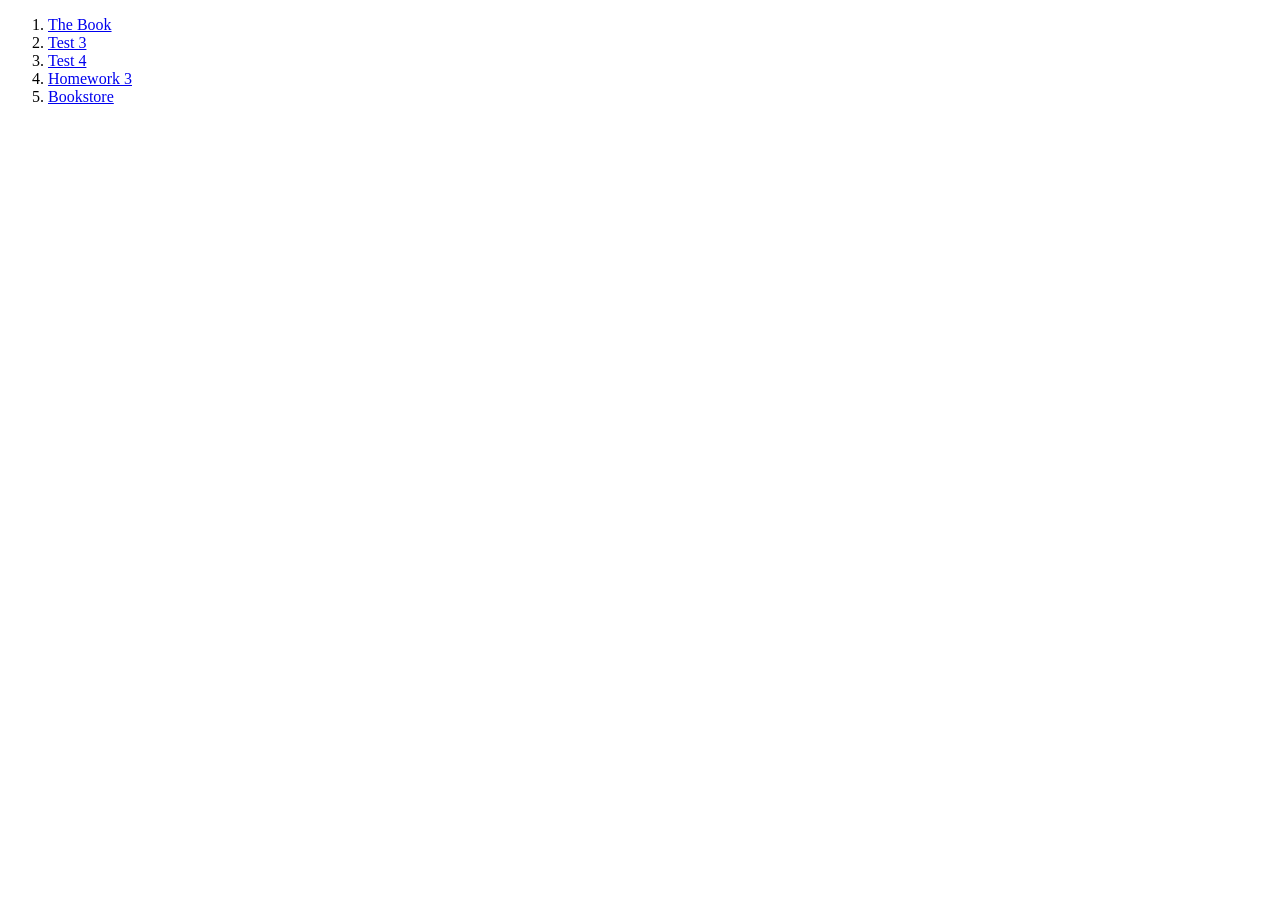
<file: index.html>
<!DOCTYPE html>
<html lang="en">
<head>
    <meta charset="UTF-8">
    <meta http-equiv="X-UA-Compatible" content="IE=edge">
    <meta name="viewport" content="width=device-width, initial-scale=1.0">
    <title>Document</title>
</head>
<body>
    <ol>
        <li><a href = "./The Book/index.html">The Book</a></li>
        <li><a href = "./62291-test-3-19/vax-62291-test-3.html">Test 3</a></li>
        <li><a href = "./vax-62291-4/62291.html">Test 4</a></li>
        <li><a href = "./vax-62291-3/vax-62291-3.html">Homework 3</a></li>
        <li><a href = "./02-BookStore/index.html">Bookstore</a></li>
    </ol>
</body>
</html>
</file>
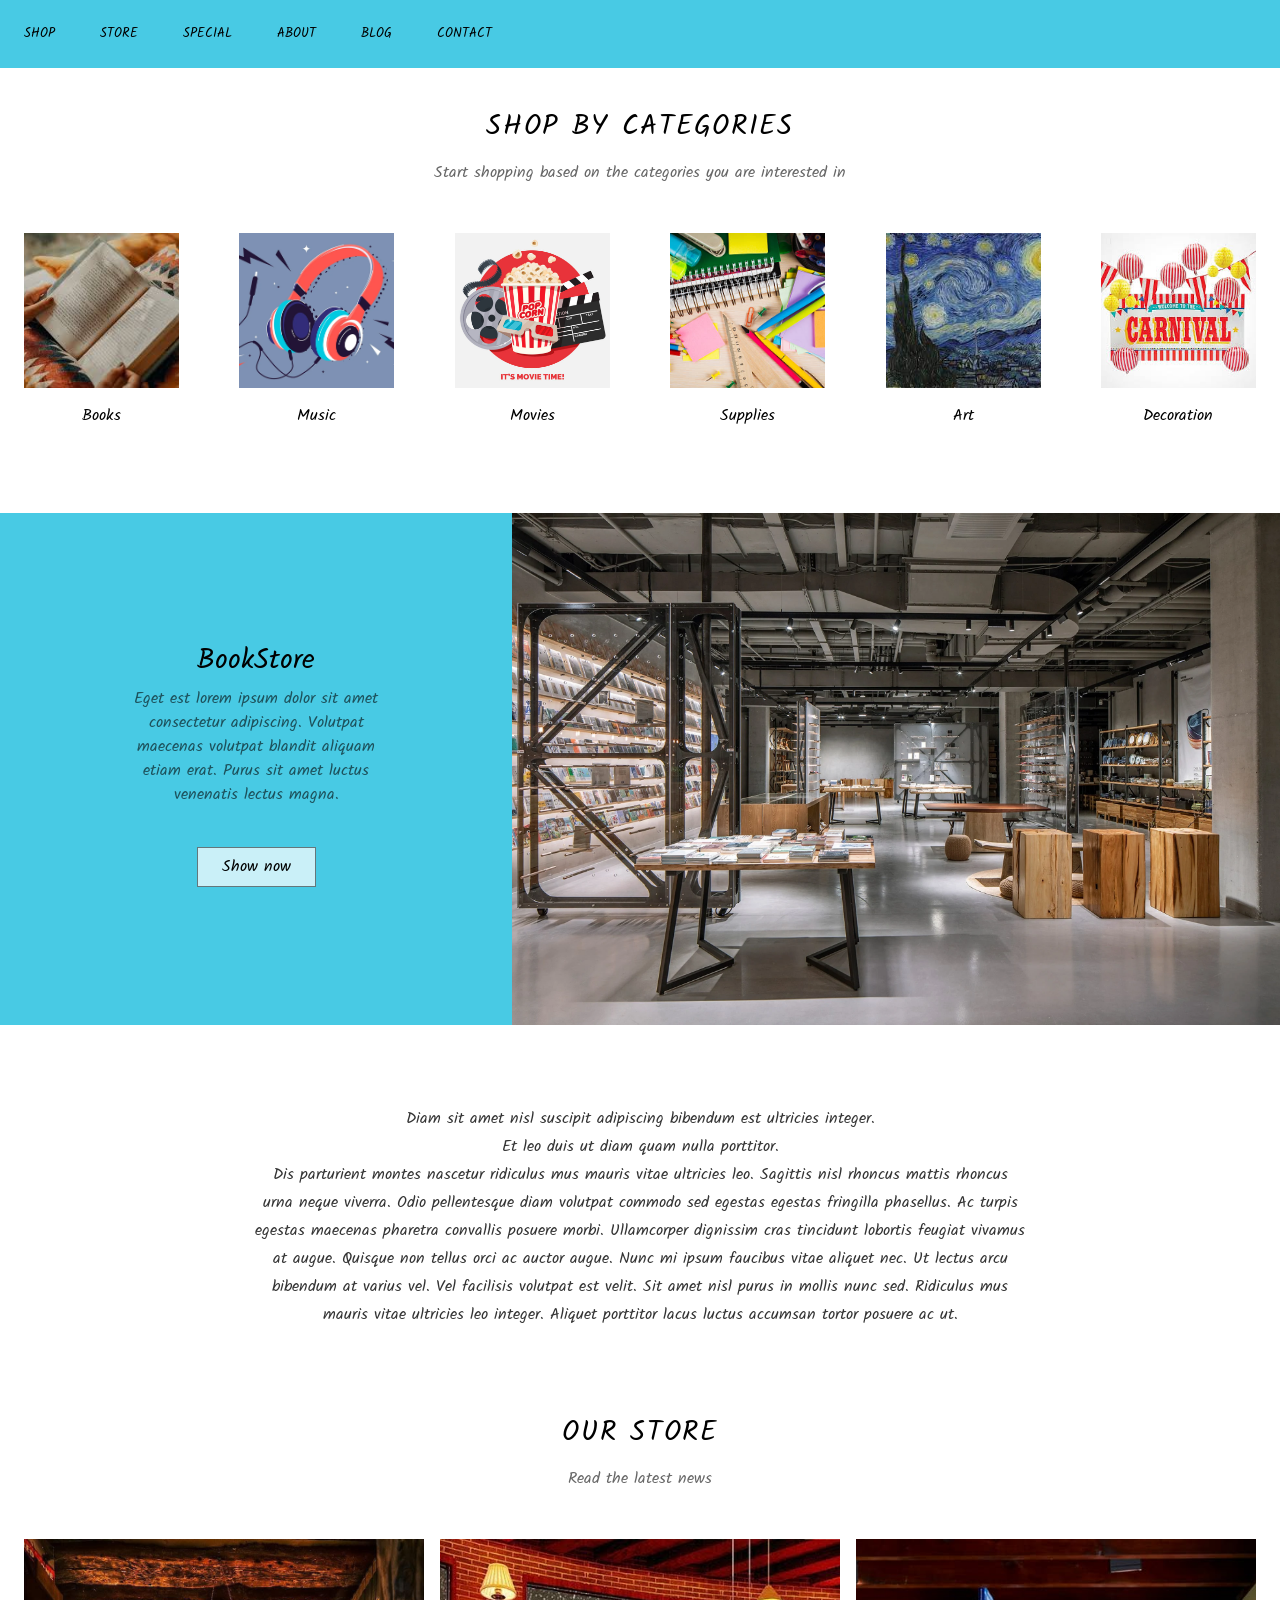
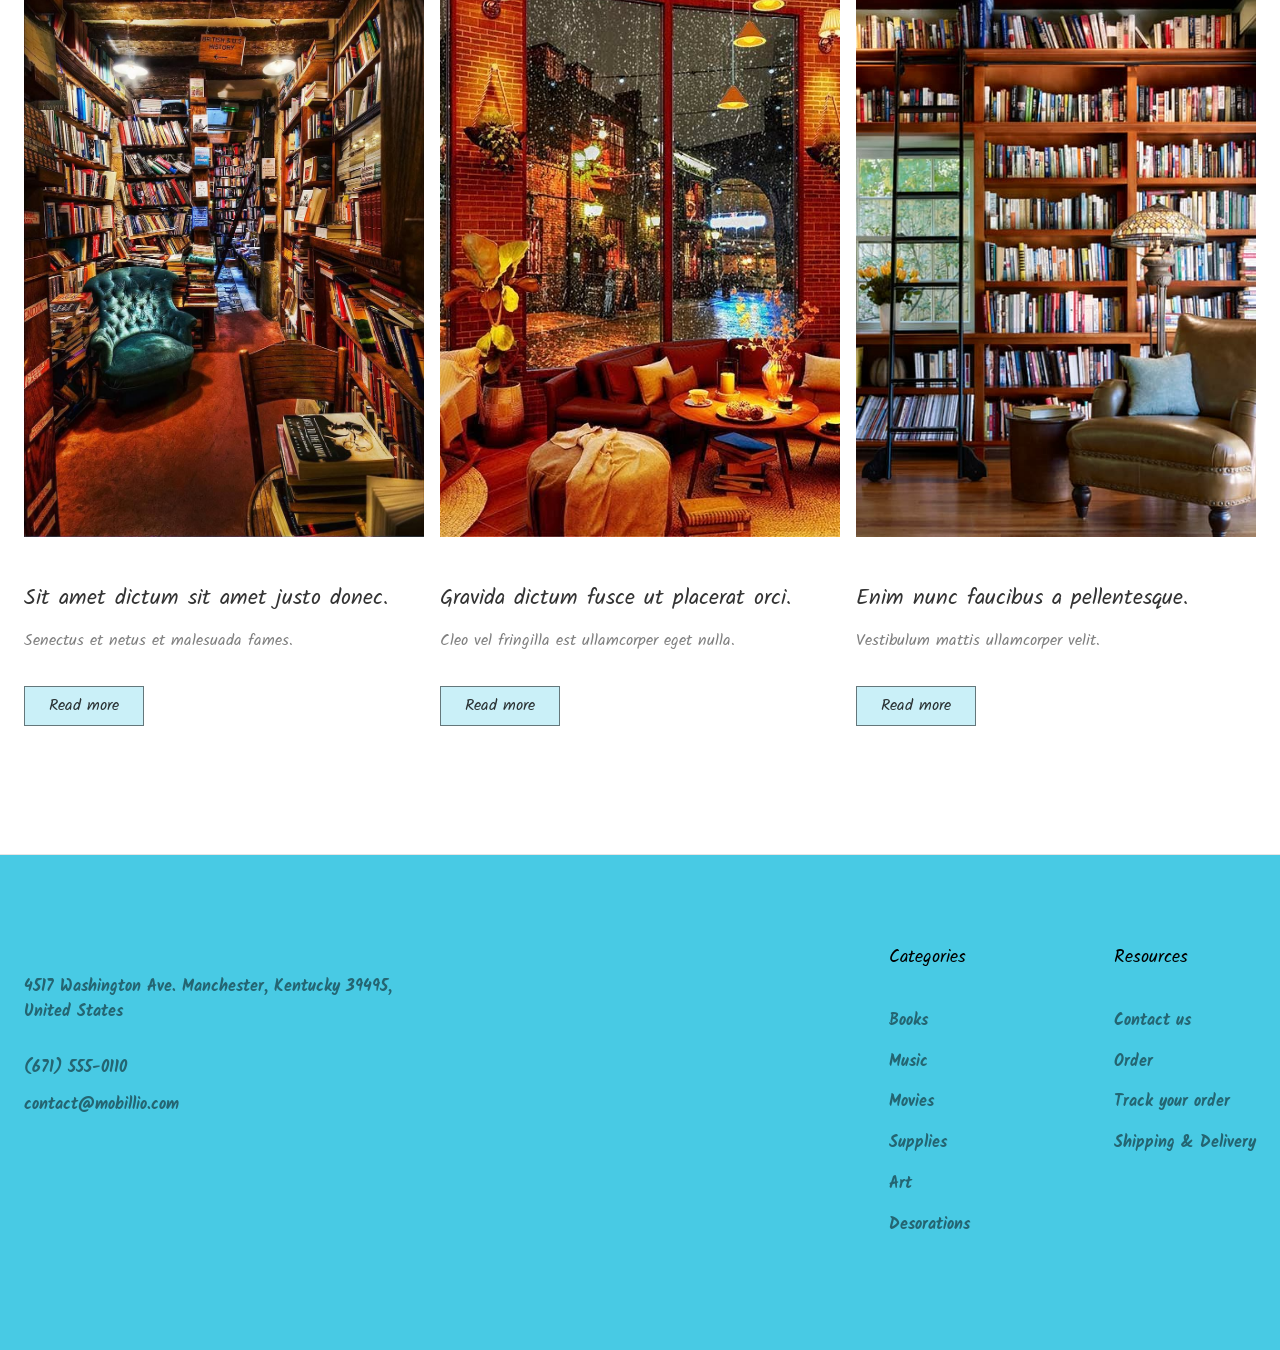
<file: 02-BookStore/index.html>
<!DOCTYPE html>
<html lang="en">

<head>
  <title>Mobillio Online Store</title>
  <meta name="viewport" content="width=device-width, initial-scale=1.0" />
  <meta charset="utf-8" />
  <link rel="stylesheet" href="./style.css" />
  <link rel="stylesheet" href="./responsive.css" />
</head>

<body>
  <div>
    <div class="home-container">
      <div class="home-navbar">
        <header data-role="Header" class="home-header max-width-container">
          <div class="home-navbar1">
            <div class="home-middle">
              <div class="home-left">
                <span class="navbar-link">SHOP</span>
                <span class="navbar-link">STORE</span>
                <span class="navbar-link">SPECIAL</span>
                <span class="navbar-link">ABOUT</span>
                <span class="navbar-link">BLOG</span>
                <span class="navbar-link">CONTACT</span>
              </div>
            </div>
          </div>
        </header>
      </div>
      <div class="home-main">
        <div class="section-container column">
          <div class="max-width-container">
            <div class="section-heading-section-heading">
              <h1 class="section-heading-text Heading-2">
                <span>SHOP BY CATEGORIES</span>
              </h1>
              <span class="section-heading-text1">
                <span>
                  Start shopping based on the categories you are interested in
                </span>
              </span>
            </div>
            <div class="home-cards-container">
              <div class="category-card-category-card">
                <img alt="image" src="./images/books.jpg" class="category-card-image" />
                <span class="category-card-text"><span>Books</span></span>
              </div>
              <div class="category-card-category-card">
                <img alt="image" src="./images/music.jpg" class="category-card-image" />
                <span class="category-card-text"><span>Music</span></span>
              </div>
              <div class="category-card-category-card">
                <img alt="image" src="./images/movie.jpg" class="category-card-image" />
                <span class="category-card-text"><span>Movies</span></span>
              </div>
              <div class="category-card-category-card">
                <img alt="image" src="./images/supplies.jpg" class="category-card-image" />
                <span class="category-card-text"><span>Supplies</span></span>
              </div>
              <div class="category-card-category-card">
                <img alt="image" src="./images/art.jpg" class="category-card-image" />
                <span class="category-card-text"><span>Art</span></span>
              </div>
              <div class="category-card-category-card">
                <img alt="image" src="./images/decoration.jpg" class="category-card-image" />
                <span class="category-card-text">
                  <span>Decoration</span>
                </span>
              </div>
            </div>
          </div>
        </div>
        <div class="home-full-width-banner section-container">
          <div class="home-left4">
            <div class="home-content">
              <span class="home-text29">BookStore</span>
              <span class="home-text30">
                Eget est lorem ipsum dolor sit amet consectetur adipiscing. Volutpat maecenas volutpat blandit aliquam etiam erat. Purus sit amet luctus venenatis lectus magna.
              </span>
            </div>
            <div class="home-btn button">
              <span class="home-text31">Show now</span>
            </div>
          </div>
          <img alt="Rectangle13271410" src="./images/bookstore.jpg" class="home-image6" />
        </div>
        <div class="home-container06 max-width-container">
          <div class="home-container07">
            <span class="home-text23">
              <span>
                Diam sit amet nisl suscipit adipiscing bibendum est ultricies integer.
              </span>
              <br />
              <span>Et leo duis ut diam quam nulla porttitor.</span>
              <br />
              <span>
                Dis parturient montes nascetur ridiculus mus mauris vitae ultricies leo. Sagittis nisl rhoncus mattis
                rhoncus urna neque viverra. Odio pellentesque diam volutpat commodo sed egestas egestas fringilla
                phasellus. Ac turpis egestas maecenas pharetra convallis posuere morbi. Ullamcorper dignissim cras
                tincidunt lobortis feugiat vivamus at augue. Quisque non tellus orci ac auctor augue. Nunc mi ipsum
                faucibus vitae aliquet nec. Ut lectus arcu bibendum at varius vel. Vel facilisis volutpat est velit. Sit
                amet nisl purus in mollis nunc sed. Ridiculus mus mauris vitae ultricies leo integer. Aliquet porttitor
                lacus luctus accumsan tortor posuere ac ut.
              </span>
            </span>
          </div>
        </div>
        <div class="section-container">
          <div class="max-width-container">
            <div class="section-heading-section-heading section-heading-root-class-name">
              <h1 class="section-heading-text Heading-2">
                <span>Our store</span>
              </h1>
              <span class="section-heading-text1">
                <span>
                  Read the latest news
                </span>
              </span>
            </div>
            <div class="home-container08">
              <div class="blog-post-card-blog-post-card blog-post-card-root-class-name">
                <img alt="image" src="./images/bookstore1.jpg" class="blog-post-card-image" />
                <div class="blog-post-card-container">
                  <span class="blog-post-card-text">
                    <span>Sit amet dictum sit amet justo donec.</span>
                  </span>
                  <span class="blog-post-card-text1">
                    <span>
                      Senectus et netus et malesuada fames.
                    </span>
                  </span>
                  <a href="#" class="button">
                    Read more
                  </a>
                </div>
              </div>
              <div class="blog-post-card-blog-post-card">
                <img alt="image" src="./images/bookstore2.jpg" class="blog-post-card-image" />
                <div class="blog-post-card-container">
                  <span class="blog-post-card-text">
                    <span>Gravida dictum fusce ut placerat orci.</span>
                  </span>
                  <span class="blog-post-card-text1">
                    <span>
                      Cleo vel fringilla est ullamcorper eget nulla.
                    </span>
                  </span>
                  <a href="#" class="button">
                    Read more
                  </a>
                </div>
              </div>
              <div class="blog-post-card-blog-post-card">
                <img alt="image" src="./images/bookstore3.jpg" class="blog-post-card-image" />
                <div class="blog-post-card-container">
                  <span class="blog-post-card-text">
                    <span>Enim nunc faucibus a pellentesque.</span>
                  </span>
                  <span class="blog-post-card-text1">
                    <span>
                      Vestibulum mattis ullamcorper velit.
                    </span>
                  </span>
                  <a href="#" class="button">
                    Read more
                  </a>
                </div>
              </div>
            </div>
          </div>
        </div>
      </div>
      <div class="home-footer">
        <div class="max-width-container">
          <footer class="home-footer1">
            <div class="home-container09">
              <span class="home-text33">
                <span>4517 Washington Ave. Manchester, Kentucky 39495,</span>
                <br />
                <span>United States</span>
              </span>
              <span class="home-text36">(671) 555-0110</span>
              <span class="home-text37">contact@mobillio.com</span>
            </div>
            <div class="home-links-container">
              <div class="home-container10">
                <span class="home-text38">Categories</span>
                <a href="#" class="home-text39">Books</a>
                <a href="#" class="home-text40">Music</a>
                <a href="#" class="home-text41">Movies</a>
                <a href="#" class="home-text42">Supplies</a>
                <a href="#" class="home-text43">Art</a>
                <a href="#" class="home-text46">Desorations</a>
              </div>
              <div class="home-container12">
                <span class="home-text51">Resources</span>
                <a href="#" class="home-text52">Contact us</a>
                <a href="#" class="home-text53">Order</a>
                <a href="#" class="home-text54">Track your order</a>
                <a href="#" class="home-text55">Shipping &amp; Delivery</a>
              </div>
            </div>
          </footer>
        </div>
      </div>
    </div>
  </div>
</body>

</html>
</file>
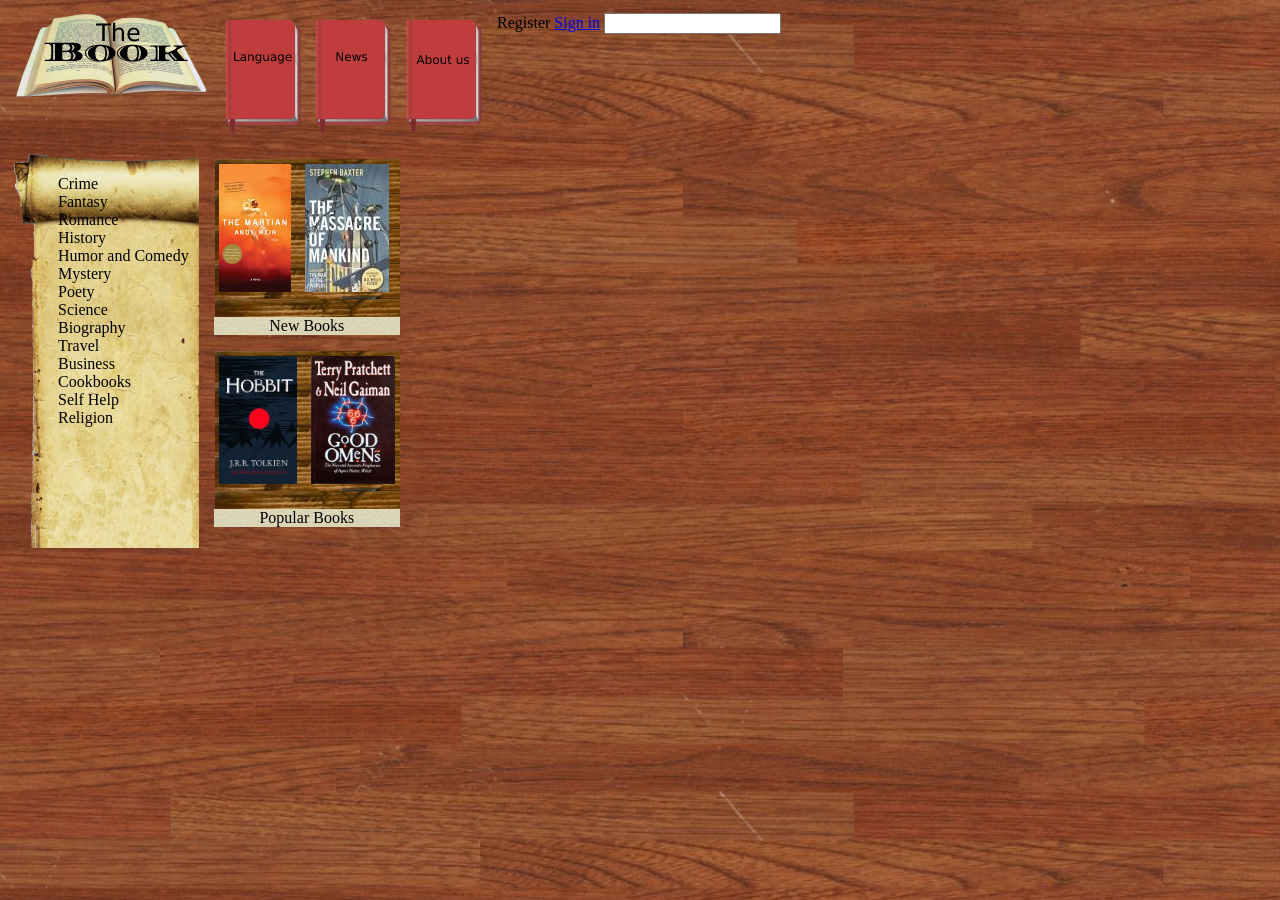
<file: The Book/index.html>
<!DOCTYPE html>

<html>
	<head>
		<title>The Book</title>
		<link rel="stylesheet" href="style.css">
	</head>

	<body>
		<header>
			<a href="index.html"><img src="logo.png" alt="Home Button"></a>
			<section>
				<a><img src="Language.png" alt="Language"></a>
				<a><img src="News.png" alt="News"></a>
				<a><img src="AboutUs.png" alt="About us"></a>
			</section>

			<section>
				<a>Register</a>
<a href="Login.html">Sign in</a>
				<input>
			</section>
		</header>
		
		<main>
			<nav>
				<ul>
					<li>Crime</li>
					<li>Fantasy</li>
					<li>Romance</li>
					<li>History</li>
					<li>Humor and Comedy</li>
					<li>Mystery</li>
					<li>Poety</li>
					<li>Science</li>
					<li>Biography</li>
					<li>Travel</li>
					<li>Business</li>
					<li>Cookbooks</li>
					<li>Self Help</li>
					<li>Religion</li>
				</ul>
			</nav>
			<section>
				<section>
					<section class="BookShelf">
						
							<a href="The Martian.html"><img src="The Martian.jpeg"></a>
							<a href="Massacre of mankind.html"><img src="Massacre of mankind.jpeg"></a>
						<p>New Books</p>
					</section>

					<section class="BookShelf">
						<td><a href="The Hobbit.html"><img src="The Hobbit.jpeg" style="height:128px;"></a></td>
						<td><a href="Good omens.html"><img src="Good omens.jpg" style="height:128px;"></a></td>
						<p>Popular Books</p>
					</section>

					<section class="BookShelf">
						<td><a></a></td>
						<td><a></a></td>
					</section>
				</section>
			</section>
		</main>

		<footer>

		</footer>
	</body>
</html>
</file>
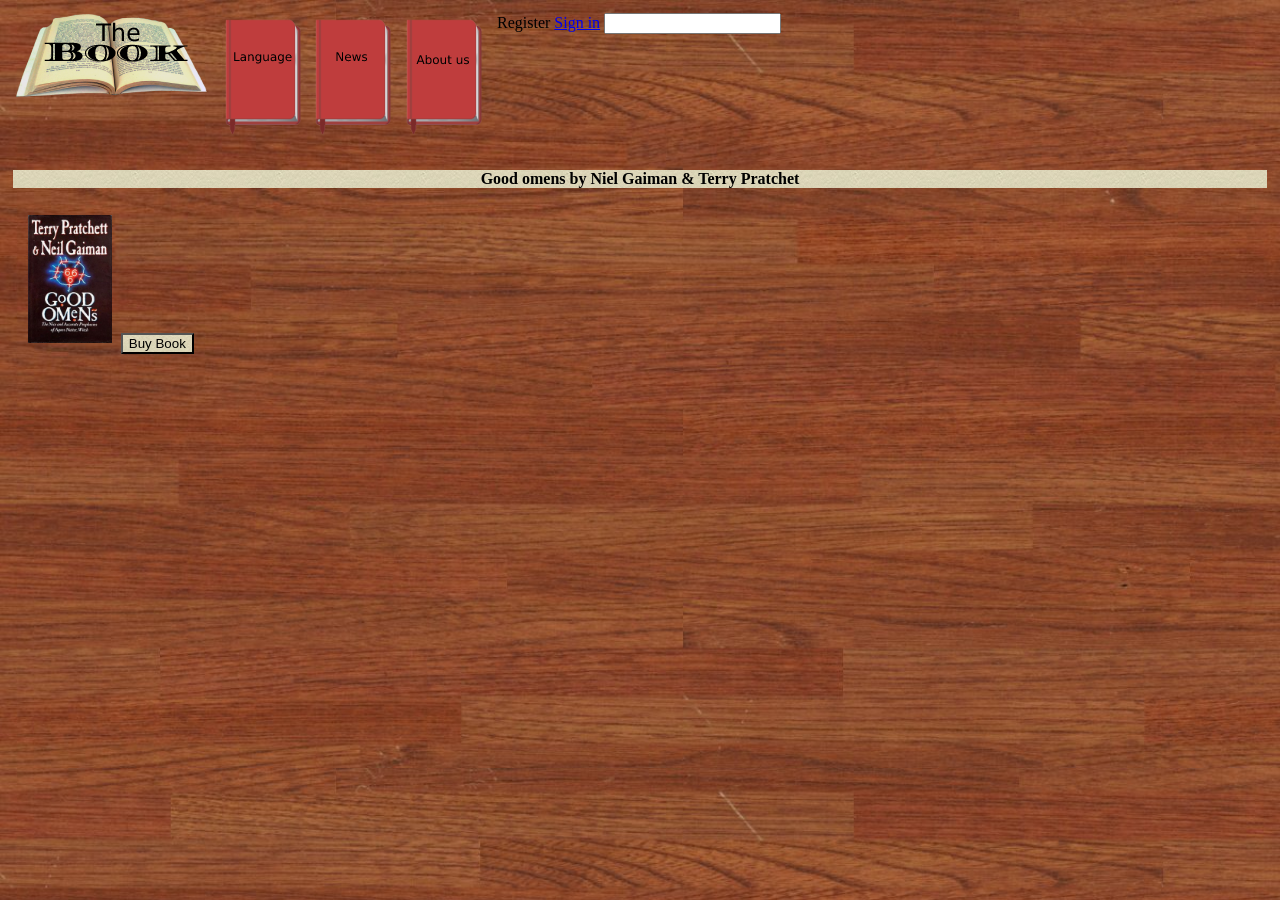
<file: Good omens.html>
<!DOCTYPE html>

<html>
    <head>
        <title>Good Omens-TheBook</title>        
        <link rel="stylesheet" href="style.css">
    </head>

    <body>
        <header>
        	<a href="index.html"><img src="logo.png" alt="Home Button"></a>
			<section>
                <a><img src="Language.png" alt="Language"></a>
				<a><img src="News.png" alt="News"></a>
				<a><img src="AboutUs.png" alt="About us"></a>
			</section>

			<section>
				<a>Register</a>
			<a href="Login.html">Sign in</a>
				<input>
			</section>
		</header>
        <section id="main">
            <h4>Good omens by Niel Gaiman & Terry Pratchet</h4>
            <section>
                <section>
                    <img src="Good omens.jpg" style="height:128px;">
                    <a href="https://www.amazon.com/Good-Omens-Prophecies-Pratchett-2007-08-07/dp/B007NBGZEE/ref=pd_lpo_14_t_0/146-5270982-9457916?_encoding=UTF8&pd_rd_i=B007NBGZEE&pd_rd_r=f0662213-592d-4591-86d9-1102f2fe136c&pd_rd_w=5tO0d&pd_rd_wg=RAwCO&pf_rd_p=a0d6e967-6561-454c-84f8-2ce2c92b79a6&pf_rd_r=262HREHCPTZ61BZ1DYN9&psc=1&refRID=262HREHCPTZ61BZ1DYN9">
                        <button>Buy Book</button>
                    </a>
                </section>
                <section class="info">
                
                </section>
            </section>
         
        </section>
    </body>
</html>
</file>
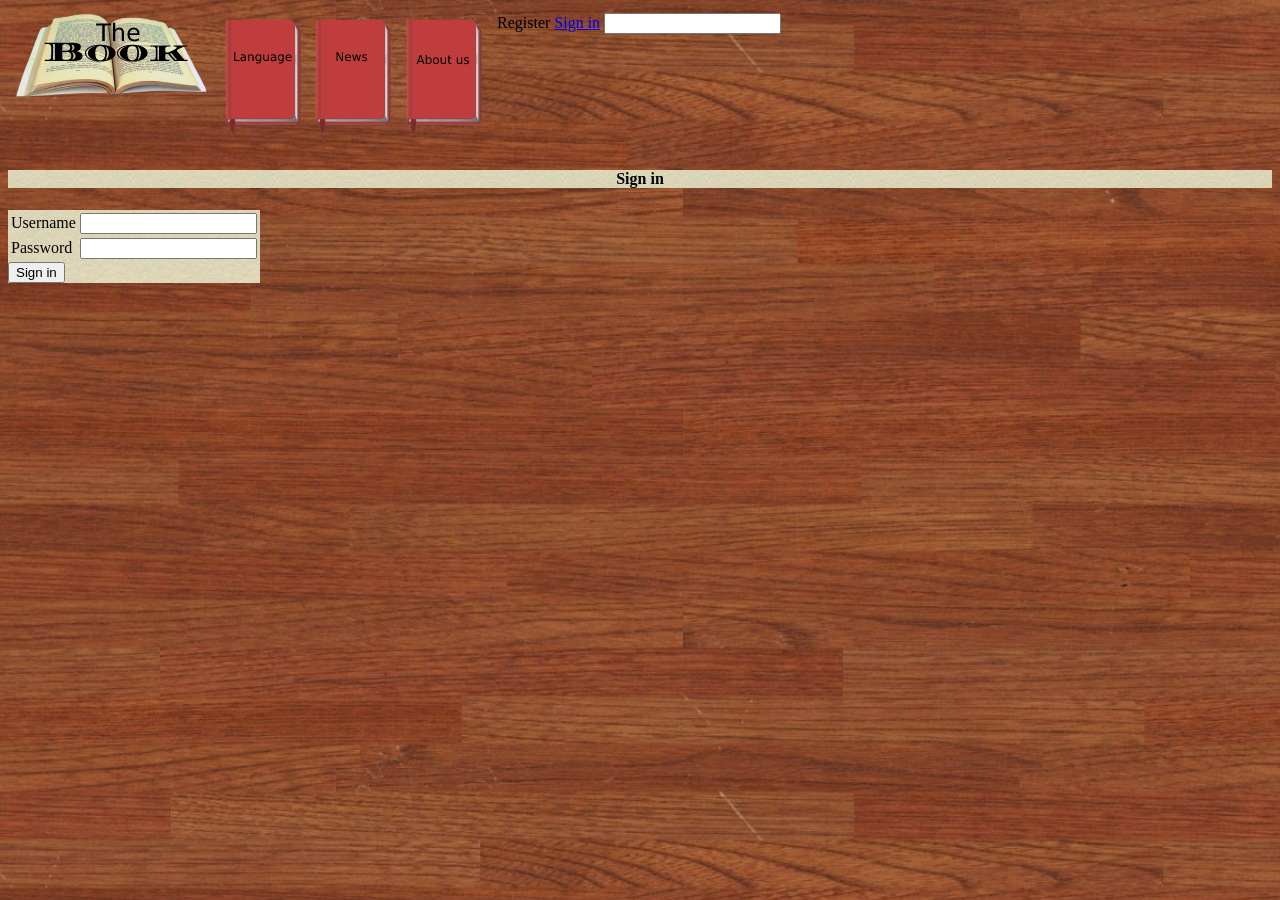
<file: Login.html>
<!DOCTYPE html>

<html>
    <head>
        <title>Log in-The Book</title>
        <link rel="stylesheet" href="style.css">
    </head>

    <body>
        <header>
            <a href="index.html"><img src="logo.png" alt="Home Button"></a>
			<section>
				<a><img src="Language.png" alt="Language"></a>
				<a><img src="News.png" alt="News"></a>
				<a><img src="AboutUs.png" alt="About us"></a>
			</section>

			<section>
				<a>Register</a>
				<a href="Login.html">Sign in</a>
				<input>
			</section>
		</header>

		<h4>Sign in</h4>
        <main>
            
            <form>
				<table>
					<tr>
						<td><label>Username</label></td>
						<td><input></td>
					</tr>
					<tr>
						<td><label>Password<label></td>
						<td><input type="Password"></td>
					</tr>
				</table>
				<button>Sign in</button>
            </form>
                       
            </main>

        <footer></footer>
    </body>
</html>
</file>
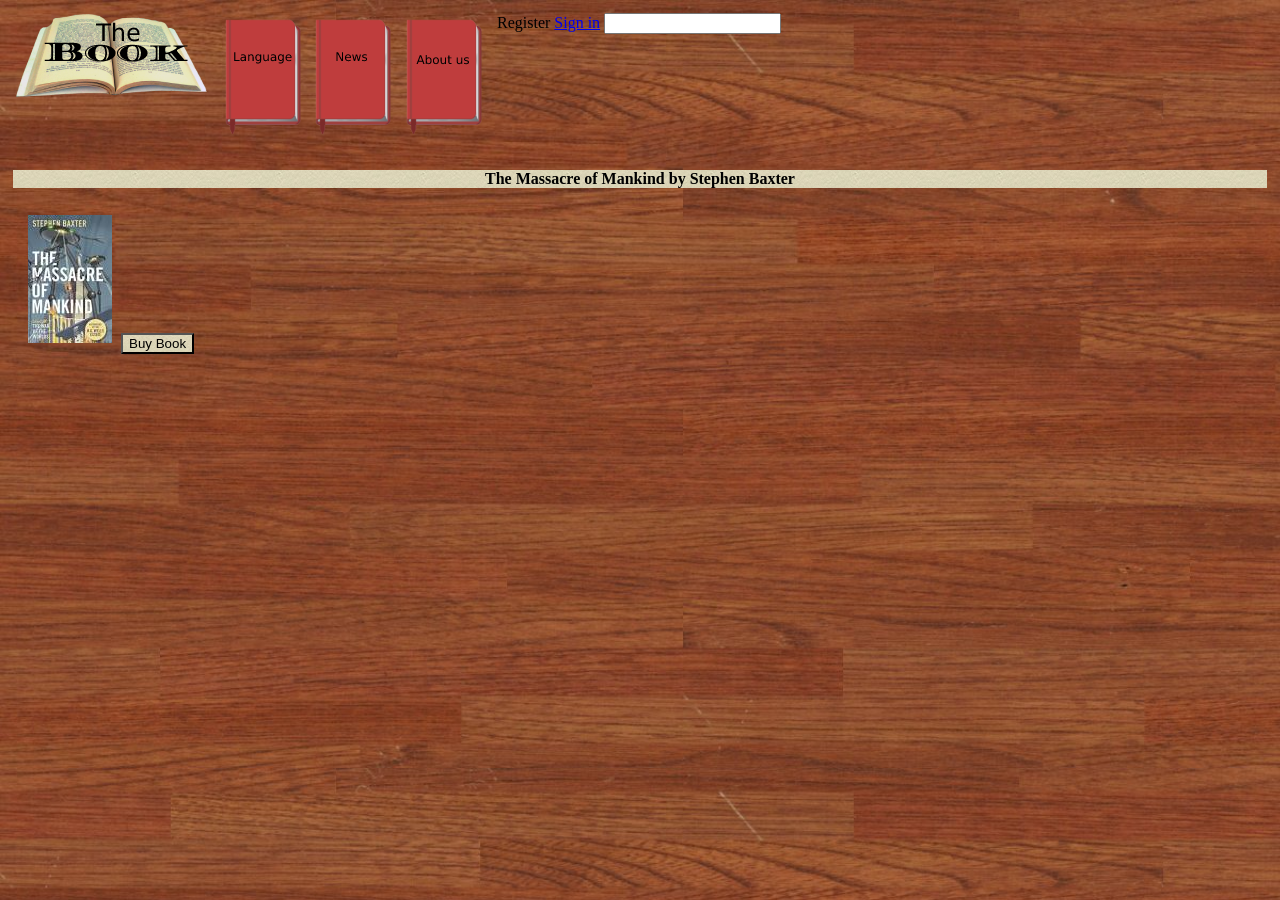
<file: Massacre of mankind.html>
<!DOCTYPE html>

<html>
    <head>
        <title>Massacre of Mankind-The Book</title>
        <link rel="stylesheet" href="style.css">
    </head>

    <body>
        <header>
			<a href="index.html"><img src="logo.png" alt="Home Button"></a>
			<section>
                <a><img src="Language.png" alt="Language"></a>
				<a><img src="News.png" alt="News"></a>
				<a><img src="AboutUs.png" alt="About us"></a>
			</section>

			<section>
				<a>Register</a>
				<a href="Login.html">Sign in</a>
				<input>
			</section>
		</header>
        <section id="main">
            <h4>The Massacre of Mankind by Stephen Baxter</h4>
            <section>
                <section>
                    <img src="Massacre of mankind.jpeg">
                    <a href="https://www.amazon.com/Massacre-Mankind-Sequel-War-Worlds/dp/1524760129/ref=sr_1_1?dchild=1&keywords=the+massacre+of+mankind&qid=1623095308&s=books&sr=1-1">
                        <button>Buy Book</button>
                    </a>
                </section>
                <section class="info">
                
                </section>
            </section>
         
        </section>
    </body>
</html>
</file>
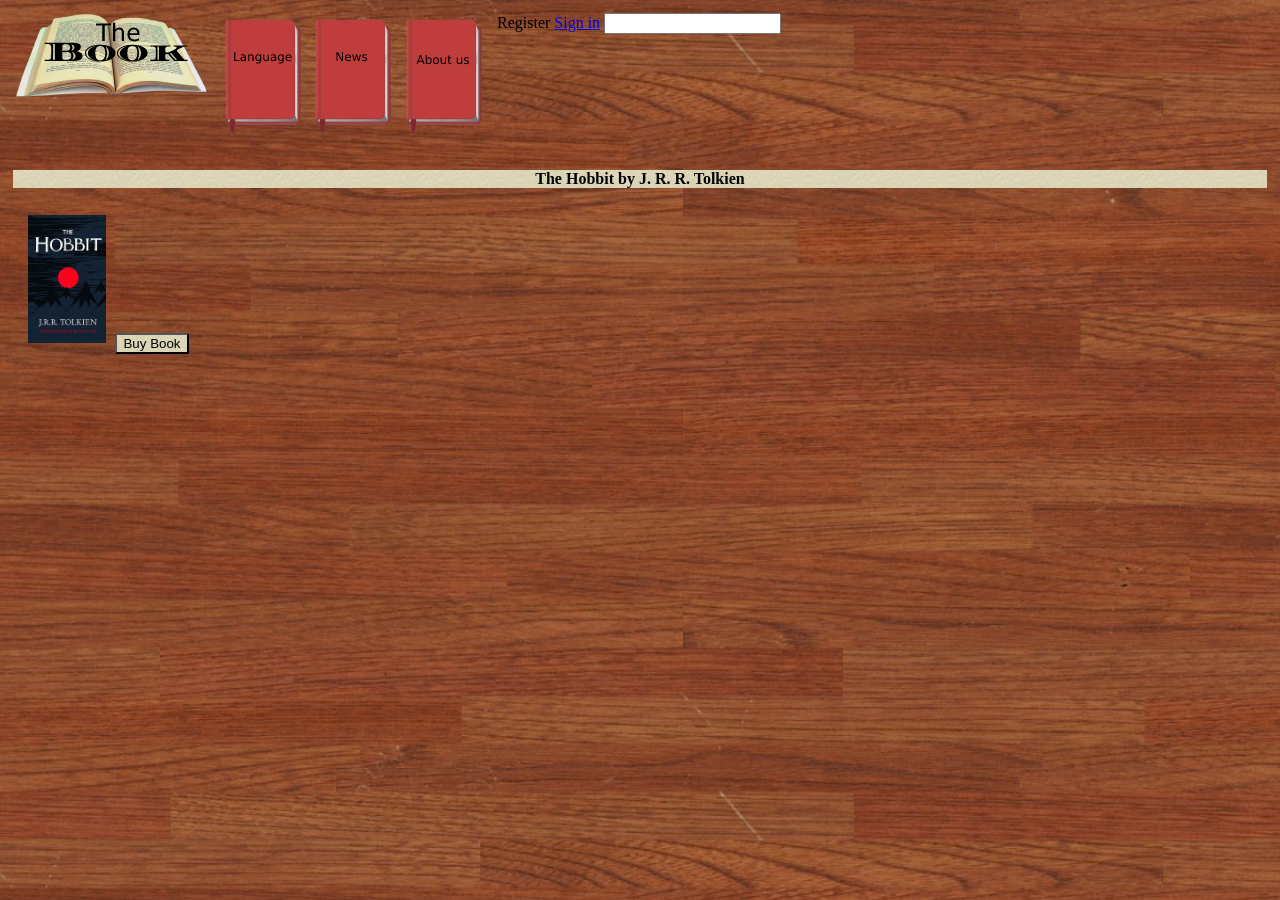
<file: The Hobbit.html>
<!DOCTYPE html>

<html>
    <head>
        <title>The Hobbit-The Bool</title>
        
        <link rel="stylesheet" href="style.css">
    </head>

    <body>
        <header>
			<a href="index.html"><img src="logo.png" alt="Home Button"></a>
			<section>
                <a><img src="Language.png" alt="Language"></a>
				<a><img src="News.png" alt="News"></a>
				<a><img src="AboutUs.png" alt="About us"></a>
			</section>

			<section>
				<a>Register</a>
				<a href="Login.html">Sign in</a>
				<input>
			</section>
		</header>
        <section id="main">
            <h4>The Hobbit by J. R. R. Tolkien</h4>
            <section>
                <section>
                <img src="The Hobbit.jpeg" style="height:128px;">                
                <a href="https://www.amazon.com/Hobbit-There-Again-Tolkien-Paperback/dp/B00OHXKIWG/ref=sr_1_3?crid=3PNJ6T1YGSUVR&dchild=1&keywords=the+hobbit&qid=1623095038&s=books&sprefix=the+ho%2Cstripbooks-intl-ship%2C263&sr=1-3">
                    <button>Buy Book</button>
                </a>
            </section>
            <section class="info">
                
            </section>
        </section>
        </section>
    </body>
</html>
</file>
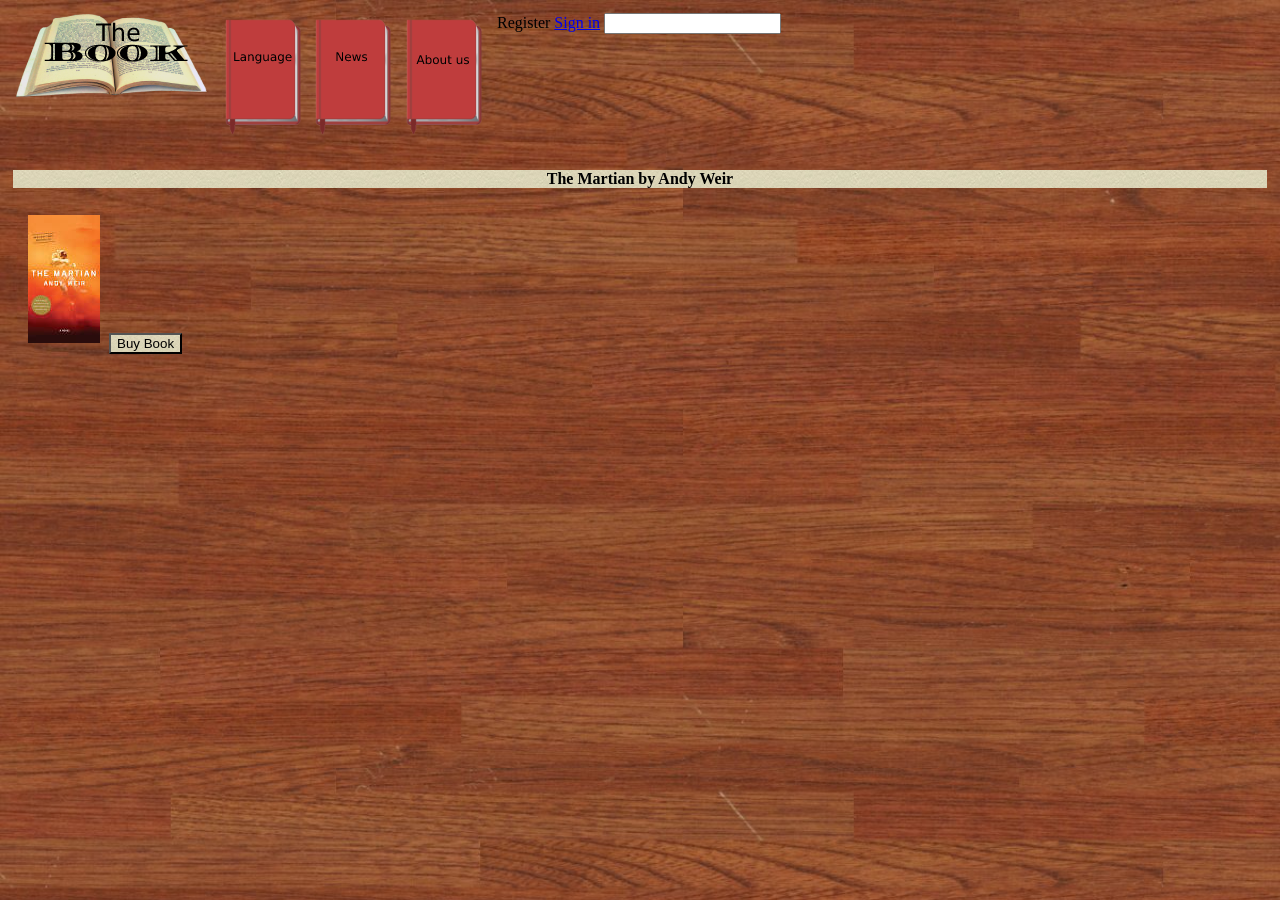
<file: The Martian.html>
<!DOCTYPE html>

<html>
    <head>
        <title>The Martian-The Book</title>
        <link rel="stylesheet" href="style.css">
    </head>

    <body>
        <header>
            <a href="index.html"><img src="logo.png" alt="Home Button"></a>
			<section>
				<a><img src="Language.png" alt="Language"></a>
				<a><img src="News.png" alt="News"></a>
				<a><img src="AboutUs.png" alt="About us"></a>
			</section>

			<section>
				<a>Register</a>
				<a href="Login.html">Sign in</a>
				<input>
			</section>
		</header>

        <section id="main">
            <h4>The Martian by Andy Weir</h4>
            <section>
            <section>
                <img src="The Martian.jpeg">
                <a href="https://www.amazon.com/Martian-Andy-Weir/dp/0553418025/ref=pd_sbs_1/146-5270982-9457916?pd_rd_w=EpbMl&pf_rd_p=180628c6-6f13-4dbf-9213-f09cdedc7815&pf_rd_r=8VGPFV5E6DG4A4K6CRDE&pd_rd_r=fa937d3d-e713-44ed-9d7a-b85ffa39c8bd&pd_rd_wg=oRk2y&pd_rd_i=0553418025&psc=1">
                    <button>Buy Book</button>
                </a>
            </section>
            <section class="info">
                
            </section>
            </section>        
            </section>

        <footer></footer>
    </body>
</html>
</file>
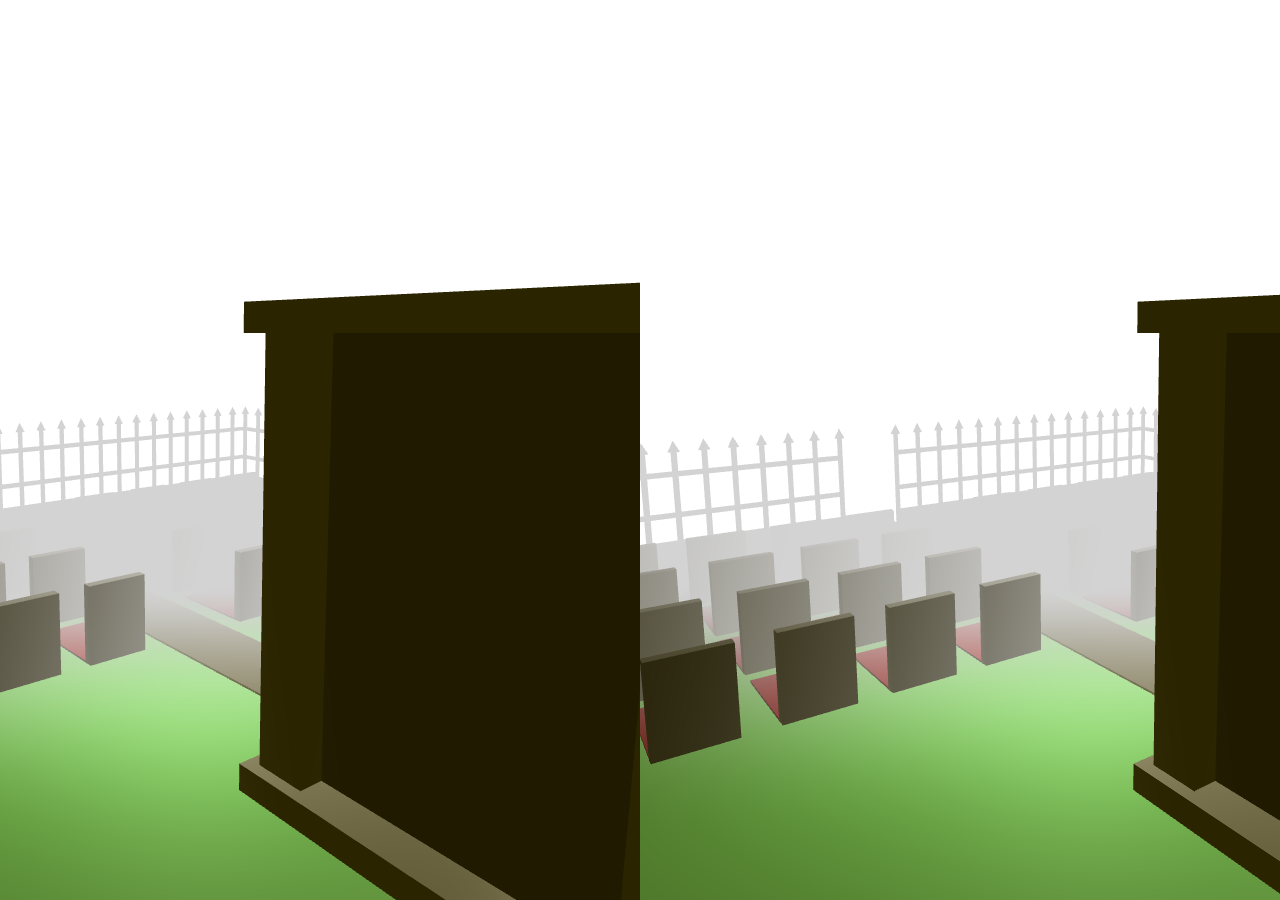
<file: 62291-test-3-19/vax-62291-test-3.html>
﻿<!DOCTYPE html>

<html>
	<head>
		<title>Тест 3-19 Гробищен парк-Анаглифно гледане</title>
		<meta charset="utf-8">
		
		<meta name="viewport" content="width=device-width, user-scalable=no, minimum-scale=1.0, maximum-scale=1.0">
		
		<script src="three.min.js"></script>
		<script src="vax.js"></script>
		<script src="StereoEffect.js"></script>
	</head>
	
	<body>
		<script>
			vaxSceneInit(vaxInitParallax, 1);
			camera.focus=3;
                        camera.position.set( 200, 80,0 );
                        camera.lookAt( new THREE.Vector3(0,50,0) );

			var graves = [];

			for(var i =-5;i <= 5;i++){
				if(i !=0){
					for(var j = 0; j < 4;j++){
						
						graves.push(24*i,0,j*30);
					}
				}
			}
			
			scene.fog = new THREE.Fog('lightGray',125,250);				

			var DirtMaterial = new THREE.MeshPhongMaterial({color:"brown"});
			var GraveMaterial = new THREE.MeshPhongMaterial({color:"gray"});
			var LableMaterial = new THREE.MeshPhongMaterial({color:"darkgray", shininess:"0"});

			var dirtPile = new THREE.Mesh(new THREE.BoxGeometry(24,1,16),DirtMaterial);

			var grave = new THREE.Group();

			var tombstone = new THREE.Mesh(new THREE.BoxGeometry(2.5,20,16), GraveMaterial);
			var tab = new THREE.Mesh(new THREE.BoxGeometry(1,1,4), LableMaterial);
			tombstone.add(tab);
			tab.position.set(1.2,6,0);

			grave.add(dirtPile);
			dirtPile.position.x = 12;
			grave.add(tombstone);
			tombstone.position.y = 10;
			grave.position.z = 24;


			var Mausoleum = new THREE.Mesh(new THREE.BoxGeometry(75,10,75),LableMaterial);
			var MausBuilding = new THREE.Mesh(new THREE.BoxGeometry(60,75,60),GraveMaterial);
			var Pillar = new THREE.Mesh(new THREE.BoxGeometry(10,75,10),LableMaterial);
			var Door = tombstone.clone();
			Door.material = LableMaterial;
			Door.scale.x = .5;
			var Cieling = Mausoleum.clone();
			Cieling.scale.y = .5;			

	

			MausBuilding.add(Pillar);
			Pillar.position.set(30,0,30);
			
			Pillar = Pillar.clone();
			Pillar.position.z = -30;
			MausBuilding.add(Pillar);
			
			Pillar = Pillar.clone();
                        Pillar.position.x = -30;
                        MausBuilding.add(Pillar);

			Pillar = Pillar.clone();
                        Pillar.position.z = 30;
                        MausBuilding.add(Pillar);
			
			MausBuilding.add(Cieling);
			Cieling.position.y = 40;

			Mausoleum.add(Door);
			Door.position.set(30,15,0);
			Mausoleum.add(MausBuilding);
			MausBuilding.position.y = 42.5;	
			Mausoleum.position.x= -100;

			object.scale.set(37.5,.125,2.5);
			object.material.color = new THREE.Color('lightgray');
			for(var i =0; i < graves.length;i++){
				grave.position.set(graves[i*3+2],graves[i*3+1],graves[i*3]);
				scene.add(grave);
				grave = grave.clone();
			}

			var Fence = new THREE.Group();
			var pole = new THREE.Mesh(new THREE.CylinderGeometry(1,1,40,8),LableMaterial);
			pole.material.shininess = 100;
			var polePeak = new THREE.Mesh(new THREE.ConeGeometry(2,4,8),LableMaterial);
			polePeak.material.shininess=100;
			pole.add(polePeak);
			polePeak.position.y = 20;
			pole.position.y = 20;
			var longFence = new THREE.Mesh(new THREE.BoxGeometry(5,10,300),LableMaterial);
			var shortFence = new THREE.Mesh(new THREE.BoxGeometry(5, 10, 138),LableMaterial);
			var midPoint = new THREE.Mesh(new THREE.CylinderGeometry(1,1,300,8),LableMaterial);
			midPoint.material.shininess = 100;
			midPoint.rotation.x = Math.PI/2;
			for(var i = 0; i < 30; i++){
				longFence.add(pole);
				pole.position.z = 149 - i * 10;
				pole = pole.clone();
			}
			longFence.add(midPoint);
			midPoint.position.y = 15;
			midPoint = midPoint.clone();
			midPoint.position.y = 30;
			longFence.add(midPoint);
			midPoint = midPoint.clone();
			
			Fence.add(longFence);
			longFence.position.x=-150;
			longFence = longFence.clone();
			Fence.add(longFence);
			longFence.position.set(0,0,150);
			longFence.rotation.y = Math.PI/2;
			longFence = longFence.clone();
                        Fence.add(longFence);
			longFence.position.z = -150;
                        longFence.rotation.y = -Math.PI/2;

                        



			for(var i = 0; i < 14; i++){
				shortFence.add(pole);
                                pole.position.z = 69 - i * 10;
                                pole = pole.clone();
			}

			midPoint.scale.y = .46;	
		 	shortFence.add(midPoint);
                        midPoint = midPoint.clone();
                        midPoint.position.y = 15;
                        shortFence.add(midPoint);
			
			Fence.add(shortFence);
			shortFence.position.set(150,0,-81);
			shortFence = shortFence.clone();
			shortFence.position.z = 81;
			shortFence.rotation.y = Math.PI;
			Fence.add(shortFence);

			scene.add(Fence);
			scene.add(Mausoleum);
			
			var limit = (315/360)*Math.PI;
			
			function animate( t )
			{
				scene.rotation.y = limit * Math.sin(t/3);
			}
			
		</script>
	</body>
</html>
</file>
<file: 02-BookStore/style.css>
@import url(https://fonts.googleapis.com/css2?family=Kalam);
body {
  font-family: 'Kalam';
  font-weight: 400;
  font-style: normal;
  text-decoration: none;
  text-transform: none;
  letter-spacing: 0.02;
  line-height: 1.55;
  color: #000000;
  background-color: #ffffff;
  margin: 0;
}
* {
  box-sizing: border-box;
  border-width: 0;
  border-style: solid;
}
.section-heading-section-heading {
  display: flex;
  position: relative;
  align-items: center;
  margin-bottom: 48px;
  flex-direction: column;
}
.section-heading-text{
  text-align: center;
  margin-bottom: 16px;
}
.section-heading-text1 {
  color: #00000099;
  text-align: center;
  line-height: 24px;
}
.category-card-category-card {
  flex: 0 0 auto;
  cursor: pointer;
  display: flex;
  position: relative;
  transition: 0.3s;
  align-items: center;
  flex-direction: column;
}
.category-card-image {
  width: 155px;
  height: 155px;
  object-fit: cover;
  margin-bottom: 16px;
  object-position: bottom;
}
.blog-post-card-blog-post-card {
  width: 100%;
  display: flex;
  position: relative;
  max-width: 400px;
  align-self: stretch;
  transition: 0.3s;
  flex-direction: column;
  justify-content: space-between;
}
.blog-post-card-image {
  flex: 1;
  width: 100%;
  object-fit: cover;
}
.blog-post-card-container {
  width: 100%;
  display: flex;
  align-items: flex-start;
  padding-top: 32px;
  padding-right: 8px;
  flex-direction: column;
  padding-bottom: 32px;
  justify-content: space-between;
  background-color: #ffffff;
}
.blog-post-card-text {
  color: #000000cc;
  font-size: 22px;
  font-style: normal;
  margin-top: 16px;
  font-weight: 500;
  line-height: 28px;
  margin-bottom: 16px;
}
.blog-post-card-text1 {
  color: #00000080;
  font-size: 16px;
  font-style: normal;
  margin-bottom: 32px;
}
.home-container {
  width: 100%;
  display: flex;
  min-height: 100vh;
  overflow-x: hidden;
  align-items: center;
  padding-top: 70px;
  flex-direction: column;
}
.home-navbar {
  top: 0;
  width: 100%;
  display: flex;
  z-index: 1000;
  position: fixed;
  align-items: center;
  flex-direction: column;
  background-color: #48cae4;
}
.home-header {
  padding-top: 24px;
  flex-direction: row;
  padding-bottom: 24px;
  justify-content: space-between;
}
.home-navbar1 {
  width: 100%;
  display: flex;
  position: relative;
  align-items: center;
  justify-content: space-between;
}
.home-middle {
  display: flex;
  position: relative;
  box-sizing: border-box;
  align-items: center;
  flex-shrink: 1;
  border-color: transparent;
  justify-content: center;
}
.home-left {
  display: flex;
  grid-gap: 45px;
  position: relative;
  align-items: flex-start;
}
.home-nav {
  display: flex;
  align-items: flex-start;
  flex-direction: column;
}
.home-main {
  flex: 0 0 auto;
  width: 100%;
  display: flex;
  align-items: center;
  flex-direction: column;
  padding-bottom: 96px;
}
.home-cards-container {
  flex: 0 0 auto;
  width: 100%;
  display: flex;
  grid-gap: 32px;
  flex-wrap: wrap;
  align-items: flex-start;
  margin-bottom: 64px;
  flex-direction: row;
  justify-content: space-between;
}
.home-container06 {
  flex: 0 0 auto;
  display: flex;
  align-items: center;
  flex-direction: column;
}
.home-container07 {
  width: 100%;
  display: flex;
  position: relative;
  max-width: 770px;
  box-sizing: border-box;
  margin-top: 80px;
  align-items: center;
  flex-shrink: 1;
  border-color: transparent;
  flex-direction: column;
}
.home-text23 {
  color: #000000cc;
  width: 100%;
  height: auto;
  font-size: 16px;
  align-self: auto;
  font-style: normal;
  text-align: center;
  font-weight: 400px;
  line-height: 175%;
  font-stretch: normal;
  margin-bottom: 48px;
  text-decoration: none;
}
.home-full-width-banner {
  width: 100%;
  display: flex;
  align-items: stretch;
  padding-top: 64px;
  justify-content: center;
}
.home-left4 {
  flex: 1;
  display: flex;
  align-self: stretch;
  align-items: center;
  border-color: transparent;
  flex-direction: column;
  justify-content: center;
  background-color: #48cae4;
}
.home-content {
  margin: 0 0 40px 0;
  display: flex;
  position: relative;
  box-sizing: border-box;
  align-items: center;
  flex-shrink: 1;
  border-color: transparent;
  flex-direction: column;
}
.home-text29 {
  color: rgba(0, 0, 0, 1);
  height: auto;
  margin: 0 0 16px 0;
  font-size: 28px;
  align-self: auto;
  font-style: normal;
  text-align: left;
  font-weight: 500px;
  line-height: 20px;
  font-stretch: normal;
  text-decoration: none;
}
.home-text30 {
  color: rgba(0, 0, 0, 0.6000000238418579);
  width: 267px;
  height: auto;
  font-size: 16px;
  align-self: auto;
  font-style: normal;
  text-align: center;
  font-weight: 400px;
  line-height: 24px;
  font-stretch: normal;
  text-decoration: none;
}
.home-btn {
  cursor: pointer;
  display: flex;
  padding: 16px 24px;
  position: relative;
  box-sizing: border-box;
  transition: 0.3s;
  align-items: flex-start;
  flex-shrink: 1;
  border-color: rgba(0, 0, 0, 1);
  border-style: solid;
  border-width: 1px;
  background-color: #caf0f8;
}
.home-text31 {
  color: rgba(0, 0, 0, 1);
  height: auto;
  font-size: 16px;
  align-self: auto;
  font-style: normal;
  text-align: left;
  font-weight: 500px;
  line-height: 14px;
  font-stretch: normal;
  text-decoration: none;
}
.home-image6 {
  width: 60%;
  position: relative;
  box-sizing: border-box;
  object-fit: cover;
  border-color: transparent;
}
.home-container08 {
  flex: 0 0 auto;
  width: 100%;
  display: flex;
  flex-wrap: wrap;
  align-items: center;
  flex-direction: row;
  justify-content: space-between;
}
.home-footer {
  flex: 0 0 auto;
  width: 100%;
  display: flex;
  align-items: center;
  border-color: #e5e5e5ff;
  border-width: 1px;
  flex-direction: column;
  border-left-width: 0px;
  border-right-width: 0px;
  border-bottom-width: 0px;
  background-color: #48cae4;
  color:black;
  font-weight: bold;
}
.home-footer1 {
  width: 100%;
  display: flex;
  max-width: 1328px;
  align-items: flex-start;
  padding-top: 96px;
  flex-direction: row;
  padding-bottom: 96px;
  justify-content: space-between;
}
.home-container09 {
  display: flex;
  max-width: 1328px;
  align-items: flex-start;
  flex-direction: column;
}
.home-text33 {
  color: #00000080;
  margin-top: 24px;
}
.home-text36 {
  color: #00000080;
  margin-top: 32px;
}
.home-text37 {
  color: #00000080;
  margin-top: 12px;
}
.home-links-container {
  display: flex;
  grid-gap: 48px;
  align-items: flex-start;
  flex-direction: row;
  justify-content: space-between;
}
.home-container10, .home-container11 {
  flex: 0 0 auto;
  display: flex;
  align-items: flex-start;
  margin-right: 96px;
  flex-direction: column;
  justify-content: flex-start;
}
.home-text38, .home-text45, .home-text51 {
  font-size: 18px;
  font-style: normal;
  font-weight: 500;
  line-height: 14px;
  margin-bottom: 44px;
}
.home-text39, .home-text40, .home-text41, .home-text42, .home-text43, .home-text44, .home-text46, .home-text50, .home-text52, .home-text53, .home-text54, .home-text55{
  color: #00000080;
  text-decoration: none;
  margin-bottom: 16px;
}
.home-container12 {
  flex: 0 0 auto;
  display: flex;
  align-items: flex-start;
  flex-direction: column;
  justify-content: flex-start;
}
.button {
  color: #000000cc;
  cursor: pointer;
  display: flex;
  padding: 0.5rem 1rem;
  position: relative;
  box-sizing: border-box;
  font-style: normal;
  transition: 0.3s;
  align-items: flex-start;
  flex-shrink: 1;
  font-weight: 500;
  line-height: 14px;
  padding-top: 12px;
  border-color: #00000080;
  border-style: solid;
  border-width: 1px;
  padding-left: 24px;
  border-radius: 0px;
  padding-right: 24px;
  padding-bottom: 12px;
  text-decoration: none;
  background-color: #caf0f8;
}
.section-container {
  width: 100%;
  display: flex;
  align-items: center;
  padding-top: 20px;
  justify-content: center;
}
.max-width-container {
  width: 100%;
  display: flex;
  max-width: 1328px;
  align-items: center;
  padding-left: 24px;
  padding-right: 24px;
  flex-direction: column;
}
.column {
  display: flex;
  flex-direction: column;
}
.navbar-link {
  color: rgba(0, 0, 0, 1);
  cursor: pointer;
  height: auto;
  font-size: 13px;
  text-align: left;
  transition: 0.3s;
  font-weight: 500;
  text-decoration: none;
}
.Content {
  font-size: 16px;
  font-weight: 400;
  letter-spacing: 0.02;
  text-transform: none;
  text-decoration: none;
}
.Heading-2 {
  font-size: 28px;
  font-weight: 500;
  line-height: 36px;
  letter-spacing: 0.06em;
  text-transform: uppercase;
  text-decoration: none;
}
</file>
<file: 02-BookStore/responsive.css>
@media (width < 600px){
  *{
    font-size: 14px;
  }
    .home-navbar1{
    display:none;
  }  

  .home-full-width-banner{
    flex-direction: column;
  }

  .home-full-width-banner>img{
    width: 100vw;
  }

  .home-footer{
    padding: 10px;
  }
  
  .home-full-width-banner>.home-left4{
    padding: 20px;
  }

  .home-left4 .home-text29{
    font-size: 20px;
  }

  .home-left4 .home-text30, .home-text23{
    font-size: 14px;
  }

  .home-cards-container{
    gap: 16px;
  }

  .home-container08{
    flex-direction: column;
    flex-wrap: nowrap;
  }

  .home-footer1, .home-links-container{
    flex-direction: column;
  }

  .home-links-container{
    order: 1;
  }

  .home-container09{
    order: 2;
  }
}
</file>
<file: The Book/style.css>
ul{
    list-style-type: none;
}

main{
    display:flex;
}

header{
    display:flex;
}

nav{
    padding: 10px;
}

header{
    display: flex;
}

h4, form{
    background-image: url("Paper.png");
}

section.main>section{
    display:flex;
}

h4{
	text-align: center;
}

img, section{
    margin:5px;
}

.BookShelf{
    background-image: url("BookShelf.png");
}

.BookShelf>p{
    background-image: url("Paper.png");
    text-align: center;
}

body{
    background-image: url("Background.png");
    background-repeat: repeat-x repeat-y;
}

nav{
    background-image: url("GenresThingy.png")
}

a>button{
    background-image: url("Paper.png");
    text-align: center;    
}

.info{
    background-image: url("Paper.png");
}
</file>
<file: style.css>
ul{
    list-style-type: none;
}

main{
    display:flex;
}

header{
    display:flex;
}

nav{
    padding: 10px;
}

header{
    display: flex;
}

h4, form{
    background-image: url("Paper.png");
}

section.main>section{
    display:flex;
}

h4{
	text-align: center;
}

img, section{
    margin:5px;
}

.BookShelf{
    background-image: url("BookShelf.png");
}

.BookShelf>p{
    background-image: url("Paper.png");
    text-align: center;
}

body{
    background-image: url("Background.png");
    background-repeat: repeat-x repeat-y;
}

nav{
    background-image: url("GenresThingy.png")
}

a>button{
    background-image: url("Paper.png");
    text-align: center;    
}

.info{
    background-image: url("Paper.png");
}
</file>
